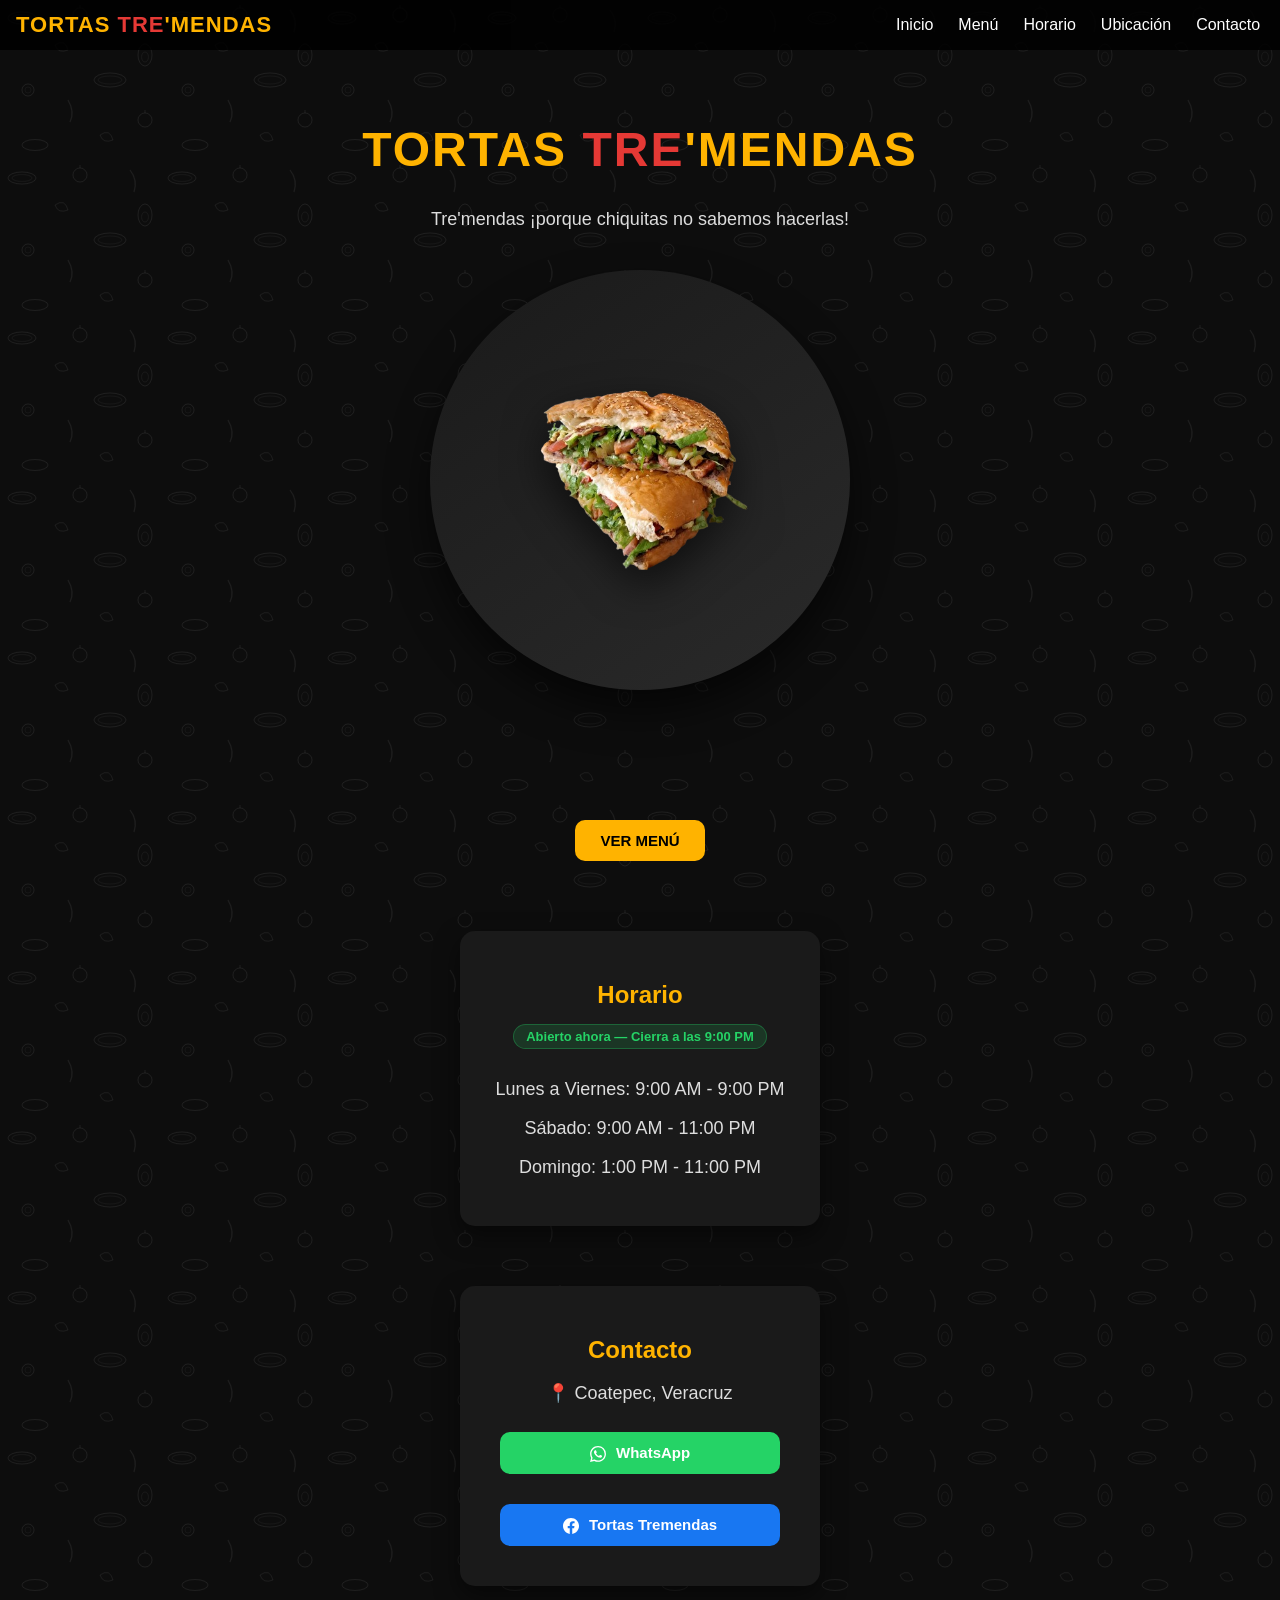
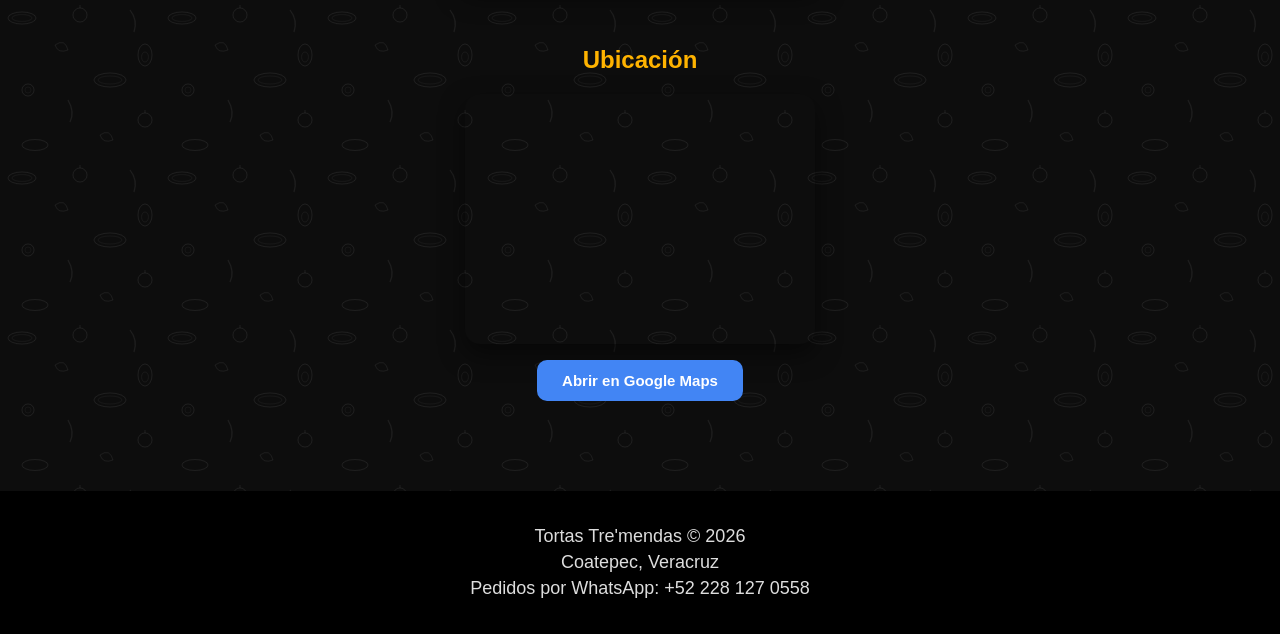
<file: index.html>
<!DOCTYPE html>
<html lang="es">

<head>
    <meta charset="UTF-8">
    <meta name="viewport" content="width=device-width, initial-scale=1.0">
    <title>Tortas Tre'mendas</title>
    <meta name="description" content="Tortas artesanales en Coatepec, Veracruz. ¡Tre'mendas porque chiquitas no sabemos hacerlas! Pide por WhatsApp.">
    <meta name="format-detection" content="telephone=no">
    <!-- Favicon para todos los navegadores incluyendo Chrome Android -->
    <link rel="icon" type="image/x-icon" href="images/favicon.ico">
    <link rel="icon" type="image/png" sizes="32x32" href="images/favicon-32x32.png">
    <link rel="icon" type="image/png" sizes="192x192" href="images/android-chrome-192x192.png">
    <link rel="apple-touch-icon" href="images/apple-touch-icon.png">
    <!-- Open Graph para miniatura en navegadores y redes -->
    <meta property="og:title" content="Tortas Tre'mendas">
    <meta property="og:description" content="Tre'mendas ¡porque chiquitas no sabemos hacerlas! Pide por WhatsApp.">
    <meta property="og:image" content="https://bdevmx.github.io/Tortas-Tremendas/images/torta-principal.png">
    <meta property="og:url" content="https://bdevmx.github.io/Tortas-Tremendas/">
    <meta property="og:type" content="website">
    <link rel="stylesheet" href="css/style.css">
</head>

<body>

<nav class="navbar">
    <div class="logo">TORTAS <span class="logo-tre">TRE</span>'MENDAS</div>
    <button class="nav-toggle" id="nav-toggle" onclick="toggleNav()" aria-label="Menú">
        <span></span><span></span><span></span>
    </button>
    <ul class="nav-links" id="nav-links">
        <li><a href="index.html">Inicio</a></li>
        <li><a href="menu.html">Menú</a></li>
        <li><a href="#horario">Horario</a></li>
        <li><a href="#ubicacion">Ubicación</a></li>
        <li><a href="#contacto">Contacto</a></li>
    </ul>
</nav>

<main>

    <header>
        <h1>TORTAS <span class="logo-tre">TRE</span>'MENDAS</h1>
        <p>Tre'mendas ¡porque chiquitas no sabemos hacerlas!</p>
        <div class="torta-container">
            <img src="images/torta-principal.png" class="hero-torta" alt="Torta principal Tre'mendas">
        </div>
    </header>

    <section class="botones">
        <a href="menu.html" class="btn">VER MENÚ</a>
    </section>

    <section class="horario" id="horario">
        <h2>Horario</h2>
        <span class="horario-status" id="horario-status">Verificando...</span>
        <div class="horario-box">
            <p>Lunes a Viernes: 9:00 AM - 9:00 PM</p>
            <p>Sábado: 9:00 AM - 11:00 PM</p>
            <p>Domingo: 1:00 PM - 11:00 PM</p>
        </div>
    </section>

    <section class="contacto" id="contacto">
        <h2>Contacto</h2>
        <div class="horario-box">
            <p>📍 Coatepec, Veracruz</p>
            <div class="contacto-btns">
                <a href="https://wa.me/522281270558" class="btn whatsapp" target="_blank" rel="noopener noreferrer">
                    <svg width="16" height="16" viewBox="0 0 24 24" fill="currentColor" style="vertical-align:middle;margin-right:6px"><path d="M17.472 14.382c-.297-.149-1.758-.867-2.03-.967-.273-.099-.471-.148-.67.15-.197.297-.767.966-.94 1.164-.173.199-.347.223-.644.075-.297-.15-1.255-.463-2.39-1.475-.883-.788-1.48-1.761-1.653-2.059-.173-.297-.018-.458.13-.606.134-.133.298-.347.446-.52.149-.174.198-.298.298-.497.099-.198.05-.371-.025-.52-.075-.149-.669-1.612-.916-2.207-.242-.579-.487-.5-.669-.51-.173-.008-.371-.01-.57-.01-.198 0-.52.074-.792.372-.272.297-1.04 1.016-1.04 2.479 0 1.462 1.065 2.875 1.213 3.074.149.198 2.096 3.2 5.077 4.487.709.306 1.262.489 1.694.625.712.227 1.36.195 1.871.118.571-.085 1.758-.719 2.006-1.413.248-.694.248-1.289.173-1.413-.074-.124-.272-.198-.57-.347m-5.421 7.403h-.004a9.87 9.87 0 01-5.031-1.378l-.361-.214-3.741.982.998-3.648-.235-.374a9.86 9.86 0 01-1.51-5.26c.001-5.45 4.436-9.884 9.888-9.884 2.64 0 5.122 1.03 6.988 2.898a9.825 9.825 0 012.893 6.994c-.003 5.45-4.437 9.884-9.885 9.884m8.413-18.297A11.815 11.815 0 0012.05 0C5.495 0 .16 5.335.157 11.892c0 2.096.547 4.142 1.588 5.945L.057 24l6.305-1.654a11.882 11.882 0 005.683 1.448h.005c6.554 0 11.89-5.335 11.893-11.893a11.821 11.821 0 00-3.48-8.413z"/></svg>
                    WhatsApp
                </a>
                <a href="https://www.facebook.com/share/1AwqtTkfCn/?mibextid=wwXIfr" class="btn facebook-btn" target="_blank" rel="noopener noreferrer">
                    <svg width="16" height="16" viewBox="0 0 24 24" fill="currentColor" style="vertical-align:middle;margin-right:6px"><path d="M24 12.073c0-6.627-5.373-12-12-12s-12 5.373-12 12c0 5.99 4.388 10.954 10.125 11.854v-8.385H7.078v-3.47h3.047V9.43c0-3.007 1.792-4.669 4.533-4.669 1.312 0 2.686.235 2.686.235v2.953H15.83c-1.491 0-1.956.925-1.956 1.874v2.25h3.328l-.532 3.47h-2.796v8.385C19.612 23.027 24 18.062 24 12.073z"/></svg>
                    Tortas Tremendas
                </a>
            </div>
        </div>
    </section>

    <section class="ubicacion" id="ubicacion">
        <h2>Ubicación</h2>
        <iframe
            title="Ubicación Tortas Tre'mendas en Coatepec, Veracruz"
            src="https://maps.google.com/maps?q=19.454750,-96.966278&z=17&output=embed"
            width="350"
            height="250"
            style="border:0;"
            loading="lazy"
            allowfullscreen>
        </iframe>
        <a href="https://www.google.com/maps?q=19.454750,-96.966278" target="_blank" rel="noopener noreferrer" class="btn maps-btn">
            Abrir en Google Maps
        </a>
    </section>

</main>

<footer class="footer">
    <p>Tortas Tre'mendas © 2026</p>
    <p>Coatepec, Veracruz</p>
    <p>Pedidos por WhatsApp: +52 228 127 0558</p>
</footer>

<script src="js/script.js"></script>

</body>
</html>
</file>
<file: css/style.css>
/* =============================================
   GENERAL
============================================= */

html{
  scroll-behavior: smooth;
  overflow-x: hidden;
}

body{
  margin:0;
  font-family:Arial, Helvetica, sans-serif;
  background-color: #0d0d0d;
  background-image: url("data:image/svg+xml,%3Csvg xmlns='http://www.w3.org/2000/svg' width='160' height='160'%3E%3C!-- torta/bolillo --%3E%3Cellipse cx='22' cy='18' rx='14' ry='6' fill='none' stroke='%23ffffff' stroke-width='1' opacity='0.07'/%3E%3Cellipse cx='22' cy='18' rx='10' ry='3.5' fill='none' stroke='%23ffffff' stroke-width='0.7' opacity='0.06'/%3E%3C!-- tomate --%3E%3Ccircle cx='80' cy='15' r='7' fill='none' stroke='%23ffffff' stroke-width='1' opacity='0.07'/%3E%3Cline x1='80' y1='8' x2='80' y2='5' stroke='%23ffffff' stroke-width='1' opacity='0.07'/%3E%3C!-- chile --%3E%3Cpath d='M130 10 Q138 20 134 32' fill='none' stroke='%23ffffff' stroke-width='1.2' opacity='0.07'/%3E%3C!-- aguacate --%3E%3Cellipse cx='145' cy='55' rx='7' ry='11' fill='none' stroke='%23ffffff' stroke-width='1' opacity='0.07'/%3E%3Cellipse cx='145' cy='57' rx='3.5' ry='5' fill='none' stroke='%23ffffff' stroke-width='0.8' opacity='0.05'/%3E%3C!-- hoja --%3E%3Cpath d='M55 45 Q65 38 68 50 Q58 54 55 45Z' fill='none' stroke='%23ffffff' stroke-width='0.9' opacity='0.07'/%3E%3C!-- torta 2 --%3E%3Cellipse cx='110' cy='80' rx='16' ry='7' fill='none' stroke='%23ffffff' stroke-width='1' opacity='0.07'/%3E%3Cellipse cx='110' cy='80' rx='12' ry='4' fill='none' stroke='%23ffffff' stroke-width='0.7' opacity='0.05'/%3E%3C!-- cebolla circulo --%3E%3Ccircle cx='28' cy='90' r='6' fill='none' stroke='%23ffffff' stroke-width='1' opacity='0.07'/%3E%3Ccircle cx='28' cy='90' r='3' fill='none' stroke='%23ffffff' stroke-width='0.7' opacity='0.05'/%3E%3C!-- chile 2 --%3E%3Cpath d='M68 100 Q75 112 70 122' fill='none' stroke='%23ffffff' stroke-width='1.2' opacity='0.07'/%3E%3C!-- tomate 2 --%3E%3Ccircle cx='145' cy='120' r='7' fill='none' stroke='%23ffffff' stroke-width='1' opacity='0.07'/%3E%3Cline x1='145' y1='113' x2='145' y2='110' stroke='%23ffffff' stroke-width='1' opacity='0.07'/%3E%3C!-- bolillo 3 --%3E%3Cellipse cx='35' cy='145' rx='13' ry='5.5' fill='none' stroke='%23ffffff' stroke-width='1' opacity='0.07'/%3E%3C!-- hoja 2 --%3E%3Cpath d='M100 135 Q110 128 113 140 Q103 144 100 135Z' fill='none' stroke='%23ffffff' stroke-width='0.9' opacity='0.07'/%3E%3C/svg%3E");
  background-size: 160px 160px;
  background-repeat: repeat;
  color:white;
  text-align:center;
}

/* Salida suave al navegar */
body.page-exit {
  animation: pageExit 0.3s ease forwards;
}

@keyframes pageEnter {
  from { opacity: 0; transform: translateX(40px); }
  to   { opacity: 1; transform: translateX(0); }
}

@keyframes pageExit {
  from { opacity: 1; transform: translateX(0); }
  to   { opacity: 0; transform: translateX(-40px); }
}

header {
  padding: 40px;
}

h1 {
  color: #ffb300;
  font-size: 48px;
  letter-spacing: 2px;
}

p {
  color: #ddd;
  font-size: 18px;
}

/* =============================================
   NAVBAR
============================================= */

.navbar {
  display: flex;
  justify-content: space-between;
  align-items: center;
  padding: 12px 20px 12px 16px;
  background: rgba(0, 0, 0, 0.85);
  backdrop-filter: none;
  position: sticky;
  top: 0;
  z-index: 1000;
  width: 100%;
  box-sizing: border-box;
}

.logo {
  font-size: 22px;
  font-weight: bold;
  color: #ffb300;
  letter-spacing: 1px;
  flex-shrink: 0;
  font-family: Arial Black, Arial, sans-serif;
}

.logo-tre {
  color: #e53935;
  letter-spacing: inherit;
}

.nav-links {
  list-style: none;
  display: flex;
  gap: 25px;
  margin: 0;
  padding: 0;
}

.nav-toggle {
  display: none;
}

.nav-links a {
  text-decoration: none;
  color: white;
  font-weight: 500;
  transition: 0.3s;
}

.nav-links a:hover {
  color: #ffb300;
}

.nav-pedir {
  background: #25D366;
  color: white;
  padding: 8px 18px;
  border-radius: 8px;
  text-decoration: none;
  font-weight: bold;
  transition: 0.3s;
}

.nav-pedir:hover {
  transform: scale(1.05);
}

/* =============================================
   BOTONES
============================================= */

.botones {
  margin: 40px;
}

.btn {
  display: inline-block;
  padding: 12px 25px;
  margin: 10px;
  background: #ffb300;
  color: black;
  text-decoration: none;
  border-radius: 10px;
  font-weight: bold;
  transition: 0.3s;
  cursor: pointer;
  border: none;
  font-size: 15px;
  /* Evitar delays en tap en iOS/Android */
  touch-action: manipulation;
  -webkit-tap-highlight-color: transparent;
}

.btn:hover {
  background: #ffd54f;
  transform: scale(1.05);
}

.whatsapp {
  background: #25D366 !important;
  color: white !important;
}

.whatsapp:hover {
  background: #1ebe5d !important;
}

/* =============================================
   TORTA HERO
============================================= */

.torta-container {
  width: 420px;
  height: 420px;
  margin: 40px auto;
  background: linear-gradient(145deg, #1a1a1a, #2a2a2a);
  border-radius: 50%;
  display: flex;
  align-items: center;
  justify-content: center;
  box-shadow: 0 20px 40px rgba(0,0,0,0.6);
  transition: 0.3s;
}

.torta-container:hover {
  transform: scale(1.05);
}

.hero-torta {
  width: 320px;
  filter: drop-shadow(0px 15px 20px rgba(0,0,0,0.6));
}

/* =============================================
   SECCIONES INFO
============================================= */

.horario, .contacto {
  margin-top: 60px;
  padding: 30px;
  background: #1a1a1a;
  width: 300px;
  margin-left: auto;
  margin-right: auto;
  border-radius: 15px;
  box-shadow: 0 10px 25px rgba(0,0,0,0.5);
}

.horario h2, .contacto h2 {
  color: #ffb300;
  margin-bottom: 15px;
}

.contacto-btns {
  display: flex;
  flex-direction: column;
  gap: 10px;
  align-items: stretch;
  margin-top: 14px;
}

.facebook-btn {
  background: #1877F2;
  color: white !important;
}

.facebook-btn:hover {
  background: #2d8cf0 !important;
  transform: scale(1.05);
}

.ubicacion {
  margin-top: 60px;
  margin-bottom: 60px;
}

.ubicacion h2 {
  color: #ffb300;
  margin-bottom: 20px;
}

.ubicacion iframe {
  border-radius: 15px;
  box-shadow: 0 10px 25px rgba(0,0,0,0.5);
  display: block;
  margin: 0 auto;
}

.maps-btn {
  display: inline-block;
  margin-top: 16px;
  background: #4285F4;
  color: white;
}

.maps-btn:hover {
  background: #5a95f5;
  transform: scale(1.05);
}

/* =============================================
   TABS DEL MENÚ
============================================= */

.menu-tabs {
  display: flex;
  justify-content: center;
  gap: 12px;
  margin: 0 0 28px;
}

.menu-tab {
  padding: 10px 28px;
  border-radius: 99px;
  border: 1.5px solid #333;
  background: transparent;
  color: #aaa;
  font-size: 15px;
  font-weight: bold;
  cursor: pointer;
  transition: 0.2s;
  touch-action: manipulation;
  -webkit-tap-highlight-color: transparent;
}

.menu-tab.activo {
  background: #ffb300;
  border-color: #ffb300;
  color: black;
}

.menu-tab:not(.activo):hover {
  border-color: #ffb300;
  color: #ffb300;
}

.menu-grid {
  display: grid;
  grid-template-columns: repeat(2, 1fr);
  gap: 16px;
  padding: 0 16px;
  max-width: 700px;
  margin: 0 auto;
  box-sizing: border-box;
  width: 100%;
}

/* =============================================
   SELECTOR DE ENTREGA
============================================= */

.entrega-selector {
  padding: 12px 16px 10px;
  border-top: 1px solid #2a2a2a;
  border-bottom: 1px solid #2a2a2a;
  background: #111;
}

.entrega-label {
  font-size: 13px;
  color: #aaa;
  margin: 0 0 8px;
  text-align: center;
}

.entrega-opciones {
  display: flex;
  gap: 8px;
  margin-bottom: 8px;
}

.entrega-btn {
  flex: 1;
  padding: 9px 8px;
  border-radius: 10px;
  border: 1.5px solid #333;
  background: transparent;
  color: #aaa;
  font-size: 13px;
  font-weight: bold;
  cursor: pointer;
  transition: 0.2s;
  touch-action: manipulation;
  -webkit-tap-highlight-color: transparent;
  /* Altura mínima para facilitar el toque en móvil */
  min-height: 44px;
}

.entrega-btn.activo {
  background: #ffb300;
  border-color: #ffb300;
  color: black;
}

.entrega-btn:not(.activo):hover {
  border-color: #ffb300;
  color: #ffb300;
}

.entrega-nota {
  font-size: 12px;
  color: #ffb300;
  margin: 0;
  text-align: center;
}

/* =============================================
   RESUMEN DEL CARRITO
============================================= */

.carrito-resumen {
  margin-bottom: 14px;
  border-top: 1px solid #2a2a2a;
  padding-top: 12px;
}

.carrito-resumen-row {
  display: flex;
  justify-content: space-between;
  font-size: 14px;
  color: #aaa;
  padding: 3px 0;
}

.carrito-resumen-row.total-row {
  color: white;
  font-size: 18px;
  margin-top: 6px;
  padding-top: 8px;
  border-top: 1px solid #2a2a2a;
}

/* =============================================
   MENÚ
============================================= */

.menu-header {
  padding: 24px 14px 16px;
}

.menu-container {
  margin: 20px auto 120px;
  max-width: 1100px;
  width: 100%;
  box-sizing: border-box;
  background: transparent;
}

@media (min-width: 769px) {
  .menu-grid {
    grid-template-columns: repeat(4, minmax(0, 1fr));
    gap: 20px;
    padding: 0 20px;
    max-width: 1100px;
  }
  #grid-bebidas {
    grid-template-columns: repeat(3, minmax(0, 1fr));
  }
  .torta-card {
    padding: 22px 16px;
  }
}

/* Bebidas siempre 2 columnas en móvil */
@media (max-width: 768px) {
  #grid-bebidas {
    grid-template-columns: repeat(2, 1fr) !important;
  }
}

.torta-card {
  background: #1e1e1e;
  padding: 18px 14px;
  border-radius: 12px;
  width: 100%;
  text-align: center;
  box-shadow: 0 0 10px rgba(0,0,0,0.5);
  cursor: pointer;
  transition: transform 0.2s, box-shadow 0.2s;
  border: 1px solid #2a2a2a;
  box-sizing: border-box;
  touch-action: manipulation;
  -webkit-tap-highlight-color: transparent;
}

.torta-card:hover {
  transform: translateY(-4px);
  box-shadow: 0 8px 24px rgba(255,179,0,0.2);
  border-color: #ffb30033;
}

.torta-card.especial {
  border: 2px solid #ffb300;
  background: #1e1a0e;
}

.torta-card h2 {
  color: #ffb000;
  font-size: 17px;
  word-wrap: break-word;
  margin-bottom: 8px;
}

.torta-card .precio {
  color: #ddd;
  font-size: 22px;
  font-weight: bold;
  margin: 8px 0 16px;
}

.btn-agregar {
  padding: 8px 16px;
  border: none;
  border-radius: 8px;
  background: #25D366;
  color: white;
  cursor: pointer;
  font-weight: bold;
  font-size: 13px;
  transition: 0.2s;
  pointer-events: none;
}

.torta-card:hover .btn-agregar {
  background: #1ebe5d;
}

/* =============================================
   MODAL
============================================= */

.modal-overlay {
  display: none;
  position: fixed;
  inset: 0;
  background: rgba(0,0,0,0.65);
  z-index: 2000;
  overflow: hidden;
}

.modal-overlay.activo {
  display: flex;
  align-items: flex-end;
  justify-content: center;
  padding: 0 16px 16px;
  animation: fadeIn 0.2s ease;
}

@keyframes fadeIn {
  from { opacity: 0; }
  to   { opacity: 1; }
}

.modal {
  background: #1a1a1a;
  border-radius: 20px;
  padding: 26px 22px 30px;
  max-width: 520px;
  width: calc(100% - 56px);
  max-height: 78vh;
  overflow-y: auto;
  overflow-x: hidden;
  overscroll-behavior: contain;
  -webkit-overflow-scrolling: touch;
  position: relative;
  animation: slideUp 0.25s ease;
  text-align: left;
  margin: 0;
  flex-shrink: 0;
  box-shadow: 0 -6px 28px rgba(0,0,0,0.6);
}

@keyframes slideUp {
  from { transform: translateY(30px); opacity: 0; }
  to   { transform: translateY(0);    opacity: 1; }
}

.modal-cerrar {
  position: absolute;
  top: 14px;
  right: 16px;
  background: none;
  border: none;
  color: #aaa;
  font-size: 20px;
  cursor: pointer;
  transition: color 0.2s;
  touch-action: manipulation;
  -webkit-tap-highlight-color: transparent;
  min-width: 44px;
  min-height: 44px;
  display: flex;
  align-items: center;
  justify-content: center;
}

.modal-cerrar:hover { color: white; }

.modal h2 {
  color: #ffb300;
  margin: 0 0 4px;
}

.modal-precio {
  font-size: 24px;
  font-weight: bold;
  color: white;
  margin: 0 0 20px;
}

.modal h4 {
  color: #ffb300;
  margin: 16px 0 8px;
  font-size: 14px;
  text-transform: uppercase;
  letter-spacing: 0.05em;
}

.ingredientes-lista {
  display: flex;
  flex-wrap: wrap;
  gap: 8px;
  margin-bottom: 8px;
}

.chip-label {
  cursor: pointer;
  touch-action: manipulation;
  -webkit-tap-highlight-color: transparent;
}

.chip-label input {
  display: none;
}

.chip {
  display: inline-block;
  padding: 5px 12px;
  border-radius: 99px;
  font-size: 13px;
  font-weight: 500;
  transition: 0.2s;
  user-select: none;
}

.chip-ing {
  background: #2a2a2a;
  border: 1.5px solid #ffb30066;
  color: #ffb300;
}

.chip-ext {
  background: #2a2a2a;
  border: 1.5px solid #25D36666;
  color: #25D366;
}

.chip-label input:not(:checked) + .chip-ing {
  background: #111;
  border-color: #444;
  color: #555;
  text-decoration: line-through;
}

.chip-label input:checked + .chip-ext {
  background: #1a3d27;
  border-color: #25D366;
  color: #25D366;
}

.modal-notas textarea {
  width: 100%;
  background: #111;
  border: 1px solid #333;
  border-radius: 8px;
  color: white;
  padding: 10px;
  font-size: 14px;
  resize: vertical;
  min-height: 60px;
  box-sizing: border-box;
  margin-top: 6px;
  /* Evitar zoom automático en iOS al enfocar */
  font-size: 16px;
}

.agregar-carrito-btn {
  width: 100%;
  margin-top: 20px;
  padding: 14px;
  font-size: 16px;
  border-radius: 12px;
  background: #ffb300;
  color: black;
  border: none;
  cursor: pointer;
  font-weight: bold;
  transition: 0.2s;
  touch-action: manipulation;
  -webkit-tap-highlight-color: transparent;
  min-height: 48px;
}

.agregar-carrito-btn:hover {
  background: #ffd54f;
}

/* =============================================
   CARRITO FLOTANTE
============================================= */

.carrito-flotante {
  position: fixed;
  bottom: 28px;
  right: 28px;
  z-index: 1500;
}

.carrito-btn {
  background: #ffb300;
  color: black;
  border: none;
  border-radius: 50px;
  padding: 14px 20px;
  font-size: 18px;
  font-weight: bold;
  cursor: pointer;
  box-shadow: 0 4px 16px rgba(0,0,0,0.4);
  transition: 0.2s;
  display: flex;
  align-items: center;
  gap: 6px;
  touch-action: manipulation;
  -webkit-tap-highlight-color: transparent;
  min-height: 48px;
}

.carrito-btn:hover {
  transform: scale(1.08);
  background: #ffd54f;
}

/* =============================================
   PANEL DEL CARRITO
   El panel tiene estructura flex column:
   - carrito-header (fijo arriba)
   - carrito-items (flex:1, scrolleable)
   - carrito-footer (scrolleable si hace falta)
============================================= */

.carrito-panel {
  position: fixed;
  right: -100%;
  top: 0;
  width: 55%;
  min-width: 300px;
  max-width: 420px;
  height: 100vh;
  height: 100dvh; /* Dynamic viewport height — mejor en móvil con barra del navegador */
  background: #111;
  z-index: 1600;
  display: flex;
  flex-direction: column;
  box-shadow: -4px 0 30px rgba(0,0,0,0.7);
  transition: right 0.35s cubic-bezier(0.4, 0, 0.2, 1);
  /* Evitar que el carrito en sí capture gestos de forma incorrecta */
  overscroll-behavior: contain;
}

.carrito-overlay {
  display: none;
  position: fixed;
  inset: 0;
  background: rgba(0,0,0,0.45);
  z-index: 1599;
}

.carrito-overlay.activo {
  display: block;
}

.carrito-panel.abierto {
  right: 0;
}

.carrito-header {
  display: flex;
  justify-content: space-between;
  align-items: center;
  padding: 20px 20px 16px;
  border-bottom: 1px solid #2a2a2a;
  flex-shrink: 0; /* Nunca se encoge */
}

.carrito-header h3 {
  color: #ffb300;
  margin: 0;
  font-size: 20px;
}

.carrito-cerrar {
  background: none;
  border: none;
  color: #ffb300;
  font-size: 32px;
  cursor: pointer;
  transition: color 0.2s;
  line-height: 1;
  padding: 0;
  font-weight: bold;
  touch-action: manipulation;
  -webkit-tap-highlight-color: transparent;
  min-width: 44px;
  min-height: 44px;
  display: flex;
  align-items: center;
  justify-content: center;
}

.carrito-cerrar:hover { color: white; }

/* La lista de items ocupa el espacio flexible y scrollea */
.carrito-items {
  flex: 1;
  overflow-y: auto;
  overflow-x: hidden;
  -webkit-overflow-scrolling: touch;
  overscroll-behavior: contain;
  padding: 12px 16px;
  /* Scrollbar delgado */
  scrollbar-width: thin;
  scrollbar-color: #333 transparent;
}

.carrito-items::-webkit-scrollbar {
  width: 3px;
}
.carrito-items::-webkit-scrollbar-track {
  background: transparent;
}
.carrito-items::-webkit-scrollbar-thumb {
  background: #333;
  border-radius: 99px;
}

.carrito-vacio {
  color: #555;
  text-align: center;
  margin-top: 40px;
  font-size: 15px;
}

.carrito-item {
  display: flex;
  justify-content: space-between;
  align-items: flex-start;
  padding: 12px 0;
  border-bottom: 1px solid #1e1e1e;
  text-align: left;
}

.carrito-item-info {
  flex: 1;
}

.carrito-item-info strong {
  color: white;
  display: block;
  font-size: 15px;
}

.carrito-item-precio {
  color: #ffb300;
  font-weight: bold;
  font-size: 14px;
}

.carrito-item-info small {
  color: #777;
  font-size: 12px;
  display: block;
  margin-top: 3px;
  line-height: 1.5;
}

.carrito-item-remove {
  background: none;
  border: none;
  color: #555;
  font-size: 16px;
  cursor: pointer;
  padding: 0 0 0 10px;
  transition: color 0.2s;
  flex-shrink: 0;
  touch-action: manipulation;
  -webkit-tap-highlight-color: transparent;
  min-width: 36px;
  min-height: 36px;
  display: flex;
  align-items: center;
  justify-content: center;
}

.carrito-item-remove:hover { color: #e55; }

/* 
  El footer NO usa flex:1 ni overflow oculto.
  Tiene su propio scroll si el contenido (mapa incluido) es muy alto.
  flex-shrink:0 evita que se achique, pero el panel completo es 100dvh
  así que si el footer es muy alto, se debe poder scrollear.
  Solución: footer también tiene overflow-y:auto con altura máxima.
*/
.carrito-footer {
  flex-shrink: 0;
  overflow-y: auto;
  overflow-x: hidden;
  -webkit-overflow-scrolling: touch;
  overscroll-behavior: contain;
  /* Máximo 60% del viewport para dejar espacio a los items */
  max-height: 60vh;
  max-height: 60dvh;
  border-top: 1px solid #2a2a2a;
  padding: 0; /* El padding lo manejan los hijos */
  scrollbar-width: thin;
  scrollbar-color: #333 transparent;
}

.carrito-footer::-webkit-scrollbar {
  width: 3px;
}
.carrito-footer::-webkit-scrollbar-track {
  background: transparent;
}
.carrito-footer::-webkit-scrollbar-thumb {
  background: #333;
  border-radius: 99px;
}

.carrito-footer.oculto {
  display: none;
}

/* Padding interior del footer para los elementos que no son el mapa */
#bloque-subtotal {
  padding: 12px 16px 0;
}

.carrito-total {
  font-size: 20px;
  color: white;
  margin-bottom: 12px;
}

.carrito-enviar {
  width: 100%;
  margin: 0 0 8px;
  padding: 14px;
  font-size: 15px;
  border-radius: 12px;
  touch-action: manipulation;
  -webkit-tap-highlight-color: transparent;
  min-height: 48px;
}

.carrito-limpiar {
  width: 100%;
  background: #1a1a1a;
  color: #aaa;
  border: 1px solid #333;
  margin: 0;
  padding: 10px;
  border-radius: 10px;
  font-size: 13px;
  touch-action: manipulation;
  -webkit-tap-highlight-color: transparent;
  min-height: 44px;
}

.carrito-limpiar:hover {
  background: #222;
  color: white;
  transform: none;
}

/* Botones de enviar y limpiar envueltos en padding */
.carrito-acciones {
  padding: 12px 16px 16px;
}

/* =============================================
   FOOTER
============================================= */

.footer {
  margin-top: 80px;
  padding: 30px;
  background: #000;
  color: #aaa;
  font-size: 14px;
}

.footer p {
  margin: 5px 0;
}

/* =============================================
   RESPONSIVE
============================================= */

@media (max-width: 768px) {
  .navbar {
    padding: 10px 16px;
    gap: 0;
    position: sticky;
    top: 0;
    justify-content: flex-start;
  }

  .logo {
    font-size: 16px;
    flex: 1;
    text-align: left;
    margin-right: 0;
  }

  .nav-toggle {
    display: flex !important;
    flex-direction: column;
    gap: 5px;
    cursor: pointer;
    background: none;
    border: none;
    padding: 6px;
    z-index: 1001;
    flex-shrink: 0;
    touch-action: manipulation;
    -webkit-tap-highlight-color: transparent;
  }

  .nav-toggle span {
    display: block;
    width: 24px;
    height: 2px;
    background: #ffb300;
    border-radius: 2px;
    transition: 0.3s;
  }

  .nav-links {
    display: none !important;
    flex-direction: column;
    gap: 0;
    position: absolute;
    top: 8px;
    right: 8px;
    left: auto;
    width: 220px;
    background: rgba(18, 18, 18, 0.97);
    backdrop-filter: blur(16px);
    -webkit-backdrop-filter: blur(16px);
    border-radius: 16px;
    padding: 8px;
    z-index: 1002;
    list-style: none;
    margin: 0;
  }

  .nav-links.abierto {
    display: flex !important;
    animation: dropIn 0.22s cubic-bezier(0.4,0,0.2,1);
    transform-origin: top right;
  }

  @keyframes dropIn {
    from { opacity: 0; transform: scale(0.85); }
    to   { opacity: 1; transform: scale(1); }
  }

  .nav-links li {
    border-radius: 10px;
  }

  .nav-links li + li {
    margin-top: 2px;
  }

  .nav-links a {
    display: block;
    padding: 12px 18px;
    font-size: 16px;
    border-radius: 10px;
    transition: background 0.15s;
    color: white;
    text-decoration: none;
  }

  .nav-links a:hover {
    background: rgba(255,179,0,0.15);
    color: #ffb300;
  }

  .nav-toggle.abierto span:nth-child(1) {
    transform: translateY(7px) rotate(45deg);
  }
  .nav-toggle.abierto span:nth-child(2) {
    opacity: 0;
    transform: scaleX(0);
  }
  .nav-toggle.abierto span:nth-child(3) {
    transform: translateY(-7px) rotate(-45deg);
  }
  .nav-toggle span {
    transition: transform 0.25s ease, opacity 0.2s ease;
  }

  .btn, .nav-pedir {
    font-size: 13px;
    padding: 8px 14px;
  }

  h1 {
    font-size: 28px;
    letter-spacing: 1px;
  }

  p {
    font-size: 15px;
  }

  .torta-container {
    width: 240px;
    height: 240px;
  }

  .hero-torta {
    width: 190px;
  }

  .menu-container {
    gap: 14px;
    padding: 0 12px;
  }

  .torta-card {
    width: 100%;
    padding: 14px 10px;
  }

  .torta-card h2 {
    font-size: 13px;
    margin-bottom: 4px;
  }

  .torta-card .precio {
    font-size: 20px;
    margin: 6px 0 10px;
  }

  .menu-grid {
    gap: 10px;
    padding: 0 10px;
  }

  .modal-overlay {
    align-items: flex-end;
    justify-content: center;
  }

  .modal {
    max-height: 78vh;
    animation: sheetUp 0.28s cubic-bezier(0.4, 0, 0.2, 1);
    border: none;
  }

  @keyframes sheetUp {
    from { transform: translateY(40%); opacity: 0; }
    to   { transform: translateY(0);   opacity: 1; }
  }

  .carrito-flotante {
    bottom: 18px;
    right: 18px;
  }

  /* En móvil el carrito ocupa más ancho */
  .carrito-panel {
    width: 88vw;
    min-width: 0;
    right: -100%;
  }

  /* En móvil el footer puede crecer más */
  .carrito-footer {
    max-height: 70vh;
    max-height: 70dvh;
  }

  .horario, .contacto {
    width: auto;
    margin-left: 20px;
    margin-right: 20px;
  }

  .ubicacion iframe {
    width: 100%;
    max-width: 340px;
  }

  .footer {
    margin-top: 40px;
    font-size: 13px;
  }
}

/* Tablet */
@media (min-width: 769px) and (max-width: 1024px) {
  .carrito-panel {
    width: 45vw;
    max-width: 420px;
  }
}

/* =============================================
   BOTÓN ENVIAR DESHABILITADO
============================================= */

.carrito-enviar.deshabilitado {
  opacity: 0.45;
  cursor: not-allowed;
  background: #555 !important;
  color: #aaa !important;
  transform: none !important;
}

.carrito-total-bloque {
  margin-bottom: 12px;
  padding-top: 4px;
  padding-left: 16px;
  padding-right: 16px;
}

/* =============================================
   OPTIMIZACIÓN RENDIMIENTO
============================================= */

.torta-card,
.carrito-panel,
.modal,
.modal-overlay,
.nav-links {
  will-change: transform, opacity;
}

@media (prefers-reduced-motion: reduce) {
  *, *::before, *::after {
    animation-duration: 0.01ms !important;
    transition-duration: 0.01ms !important;
  }
}

/* =============================================
   HORARIO ABIERTO / CERRADO
============================================= */

.horario-status {
  display: inline-block;
  padding: 4px 12px;
  border-radius: 99px;
  font-size: 13px;
  font-weight: bold;
  margin-bottom: 12px;
}

.horario-status.abierto {
  background: rgba(37, 211, 102, 0.15);
  color: #25D366;
  border: 1px solid rgba(37, 211, 102, 0.3);
}

.horario-status.cerrado {
  background: rgba(229, 57, 53, 0.15);
  color: #e53935;
  border: 1px solid rgba(229, 57, 53, 0.3);
}

/* =============================================
   BOTÓN COMPARTIR TORTA
============================================= */

.share-btn {
  position: absolute;
  top: 10px;
  right: 10px;
  background: rgba(255,179,0,0.15);
  border: none;
  border-radius: 50%;
  width: 30px;
  height: 30px;
  display: flex;
  align-items: center;
  justify-content: center;
  cursor: pointer;
  color: #ffb300;
  font-size: 14px;
  transition: background 0.2s;
  z-index: 1;
  touch-action: manipulation;
  -webkit-tap-highlight-color: transparent;
}

.share-btn:hover {
  background: rgba(255,179,0,0.3);
}

.share-toast {
  position: fixed;
  bottom: 90px;
  left: 50%;
  transform: translateX(-50%);
  background: #1a1a1a;
  color: white;
  padding: 10px 20px;
  border-radius: 99px;
  font-size: 14px;
  border: 1px solid #333;
  z-index: 9999;
  opacity: 0;
  transition: opacity 0.3s;
  pointer-events: none;
  white-space: nowrap;
}

.share-toast.visible {
  opacity: 1;
}

/* =============================================
   CONFIRMACIÓN AL AGREGAR AL CARRITO
============================================= */

.carrito-btn.agregado {
  background: #25D366;
  transform: scale(1.12);
}

/* =============================================
   SISTEMA DE UBICACIÓN
   Diseño universal iOS + Android + desktop
============================================= */

#ubicacion-panel {
  border-top: 1px solid #2a2a2a;
  padding: 14px 16px 8px;
  animation: fadeIn 0.3s ease;
  background: #0f0f0f;
}

/* Título */
.ubicacion-titulo {
  font-size: 13px;
  font-weight: bold;
  color: #ffb300;
  margin: 0 0 12px;
  text-align: center;
  letter-spacing: 0.03em;
}

/* 
  Botón GPS — diseño nativo que funciona igual en iOS y Android.
  Alto mínimo 48px (recomendado por Apple HIG y Material Design).
  Sin webkit-appearance para control total del estilo.
*/
.btn-ubicacion-gps {
  width: 100%;
  padding: 13px 16px;
  background: #0d2137;
  color: #fff;
  border: 1.5px solid #2196F3;
  border-radius: 12px;
  font-size: 15px;
  font-weight: bold;
  cursor: pointer;
  transition: background 0.2s, transform 0.15s;
  margin-bottom: 10px;
  /* Cross-platform tap */
  touch-action: manipulation;
  -webkit-tap-highlight-color: transparent;
  -webkit-appearance: none;
  appearance: none;
  min-height: 48px;
  display: flex;
  align-items: center;
  justify-content: center;
  gap: 8px;
  box-sizing: border-box;
  /* Feedback visual al presionar en móvil */
  -webkit-user-select: none;
  user-select: none;
}

.btn-ubicacion-gps:hover {
  background: #1565C0;
}

/* Estado activo (presionado) — funciona en touch y mouse */
.btn-ubicacion-gps:active {
  transform: scale(0.97);
  background: #0d47a1;
}

.btn-ubicacion-gps:disabled {
  opacity: 0.55;
  cursor: not-allowed;
  transform: none;
}

/* Estado confirmado del botón GPS */
.btn-ubicacion-gps.confirmado {
  background: #0d2e1a;
  border-color: #25D366;
  color: #25D366;
}

/* Hint debajo del botón */
.ubicacion-hint {
  font-size: 11px;
  color: #555;
  margin: 0 0 10px;
  text-align: center;
}

/*
  Contenedor del mapa Leaflet.
  touch-action: pan-x pan-y → permite que el mapa haga drag interno
  pero NO captura el scroll vertical del carrito.
  scroll-snap-type, etc: ninguno.
  El truco clave es pointer-events controlado desde JS al entrar/salir del mapa.
*/
#mapa-leaflet {
  width: 100%;
  height: 200px;
  border-radius: 12px;
  overflow: hidden;
  border: 1px solid #1e3a5c;
  margin-bottom: 10px;
  /* z-index bajo para no interferir con overlays */
  position: relative;
  z-index: 1;
  /* 
    touch-action: pan-x pan-y permite que el usuario haga scroll
    en el carrito aun cuando empiece el gesto sobre el mapa.
    Leaflet internamente maneja sus propios listeners con preventDefault
    solo cuando detecta interacción intencional con el mapa.
  */
  touch-action: pan-x pan-y;
  /* Sombra sutil que da profundidad */
  box-shadow: 0 4px 16px rgba(0,0,0,0.4), inset 0 0 0 1px rgba(33,150,243,0.15);
}

/* Estado del mapa: sin ubicación seleccionada */
.ubicacion-status {
  font-size: 12px;
  color: #666;
  text-align: center;
  margin: 0 0 10px;
  transition: color 0.3s;
  line-height: 1.4;
  min-height: 18px;
}

/* Leaflet — tema oscuro universal */
.leaflet-container {
  background: #1a1a1a !important;
  font-family: Arial, Helvetica, sans-serif !important;
}

.leaflet-popup-content-wrapper {
  background: #1a1a1a !important;
  color: #ffb300 !important;
  border-radius: 10px !important;
  font-size: 13px !important;
  box-shadow: 0 4px 16px rgba(0,0,0,0.5) !important;
  border: 1px solid #2a2a2a !important;
}

.leaflet-popup-tip {
  background: #1a1a1a !important;
}

.leaflet-control-zoom a {
  background: #1a1a1a !important;
  color: #ffb300 !important;
  border-color: #333 !important;
}

.leaflet-control-zoom a:hover {
  background: #222 !important;
  color: #ffd54f !important;
}

.leaflet-control-attribution {
  font-size: 9px !important;
  opacity: 0.4 !important;
  background: rgba(0,0,0,0.5) !important;
  color: #aaa !important;
}

/* Scrollbar general del footer */
.carrito-footer::-webkit-scrollbar {
  width: 3px;
}
.carrito-footer::-webkit-scrollbar-track {
  background: transparent;
}
.carrito-footer::-webkit-scrollbar-thumb {
  background: #2a2a2a;
  border-radius: 99px;
}

/* =============================================
   ENTREGA - AVISO
============================================= */
.entrega-aviso {
  font-size: 12px;
  color: #888;
  margin: 4px 0 0;
  text-align: center;
  transition: color 0.3s;
}
</file>
